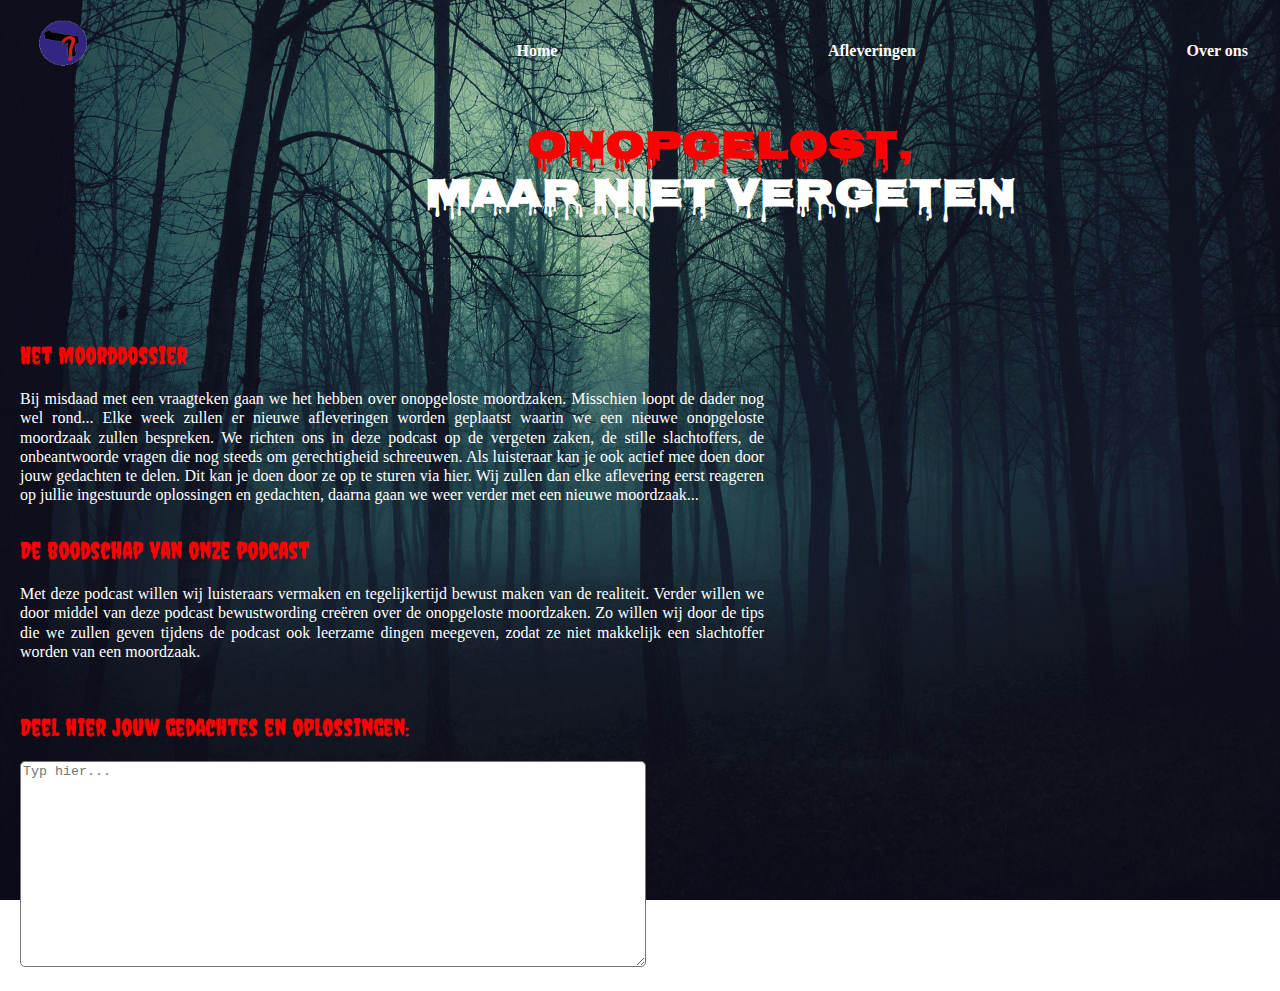
<file: index.html>
﻿<!DOCTYPE html>

<html lang="nl" xmlns="http://www.w3.org/1999/xhtml">
    <head>
        <meta charset="utf-8">
        <title>Moord podcast - home</title>
        <link rel="preconnect" href="https://fonts.googleapis.com">
        <link rel="preconnect" href="https://fonts.gstatic.com" crossorigin>
        <link href="https://fonts.googleapis.com/css2?family=Creepster&family=Frijole&family=Nosifer&display=swap" rel="stylesheet">
        <link rel="stylesheet" href="styles.css">
    </head>
    <body>

        <header>
            <nav>
                <ul>
                    <li><a href="index.html"><img src="logo.png" alt="logo"></a></li>
                    <li><a href="index.html">Home</a></li>
                    <li><a href="afleveringen.html">Afleveringen</a></li>
                    <li><a href="overons.html">Over ons</a></li>
                </ul>   
            </nav>

            <h1>Onopgelost,<span>maar niet vergeten</span></h1>
        </header>
    
        <main>
            <section>
                <h2>Het <span>Moorddossier</span></h2>
                <p>
                    Bij misdaad met een vraagteken gaan we het hebben over onopgeloste moordzaken. 
                    Misschien loopt de dader nog wel rond...
                    Elke week zullen er nieuwe afleveringen worden geplaatst waarin we een nieuwe 
                    onopgeloste moordzaak zullen bespreken. 
                    We richten ons in deze podcast op de vergeten zaken, de stille slachtoffers, 
                    de onbeantwoorde vragen die nog steeds om gerechtigheid schreeuwen. 
                    Als luisteraar kan je ook actief mee doen door jouw gedachten te delen. 
                    Dit kan je doen door ze op te sturen via hier. Wij zullen dan elke aflevering eerst reageren
                    op jullie ingestuurde oplossingen en gedachten, 
                    daarna gaan we weer verder met een nieuwe moordzaak...
                </p>
    
                <h2>De boodschap van onze podcast</h2>
                <p>
                    Met deze podcast willen wij luisteraars vermaken en tegelijkertijd bewust maken van de realiteit. 
                    Verder willen we door middel van deze podcast bewustwording creëren over de onopgeloste moordzaken. 
                    Zo willen wij door de tips die we zullen geven tijdens de podcast ook leerzame dingen meegeven,
                    zodat ze niet makkelijk een slachtoffer worden van een moordzaak.
                </p>
            </section>

            <section>
                <h2>Deel hier jouw gedachtes en oplossingen:</h2>
                <textarea placeholder="Typ hier..."></textarea>      
            </section>

        </main>

    </body>
</html>
</file>
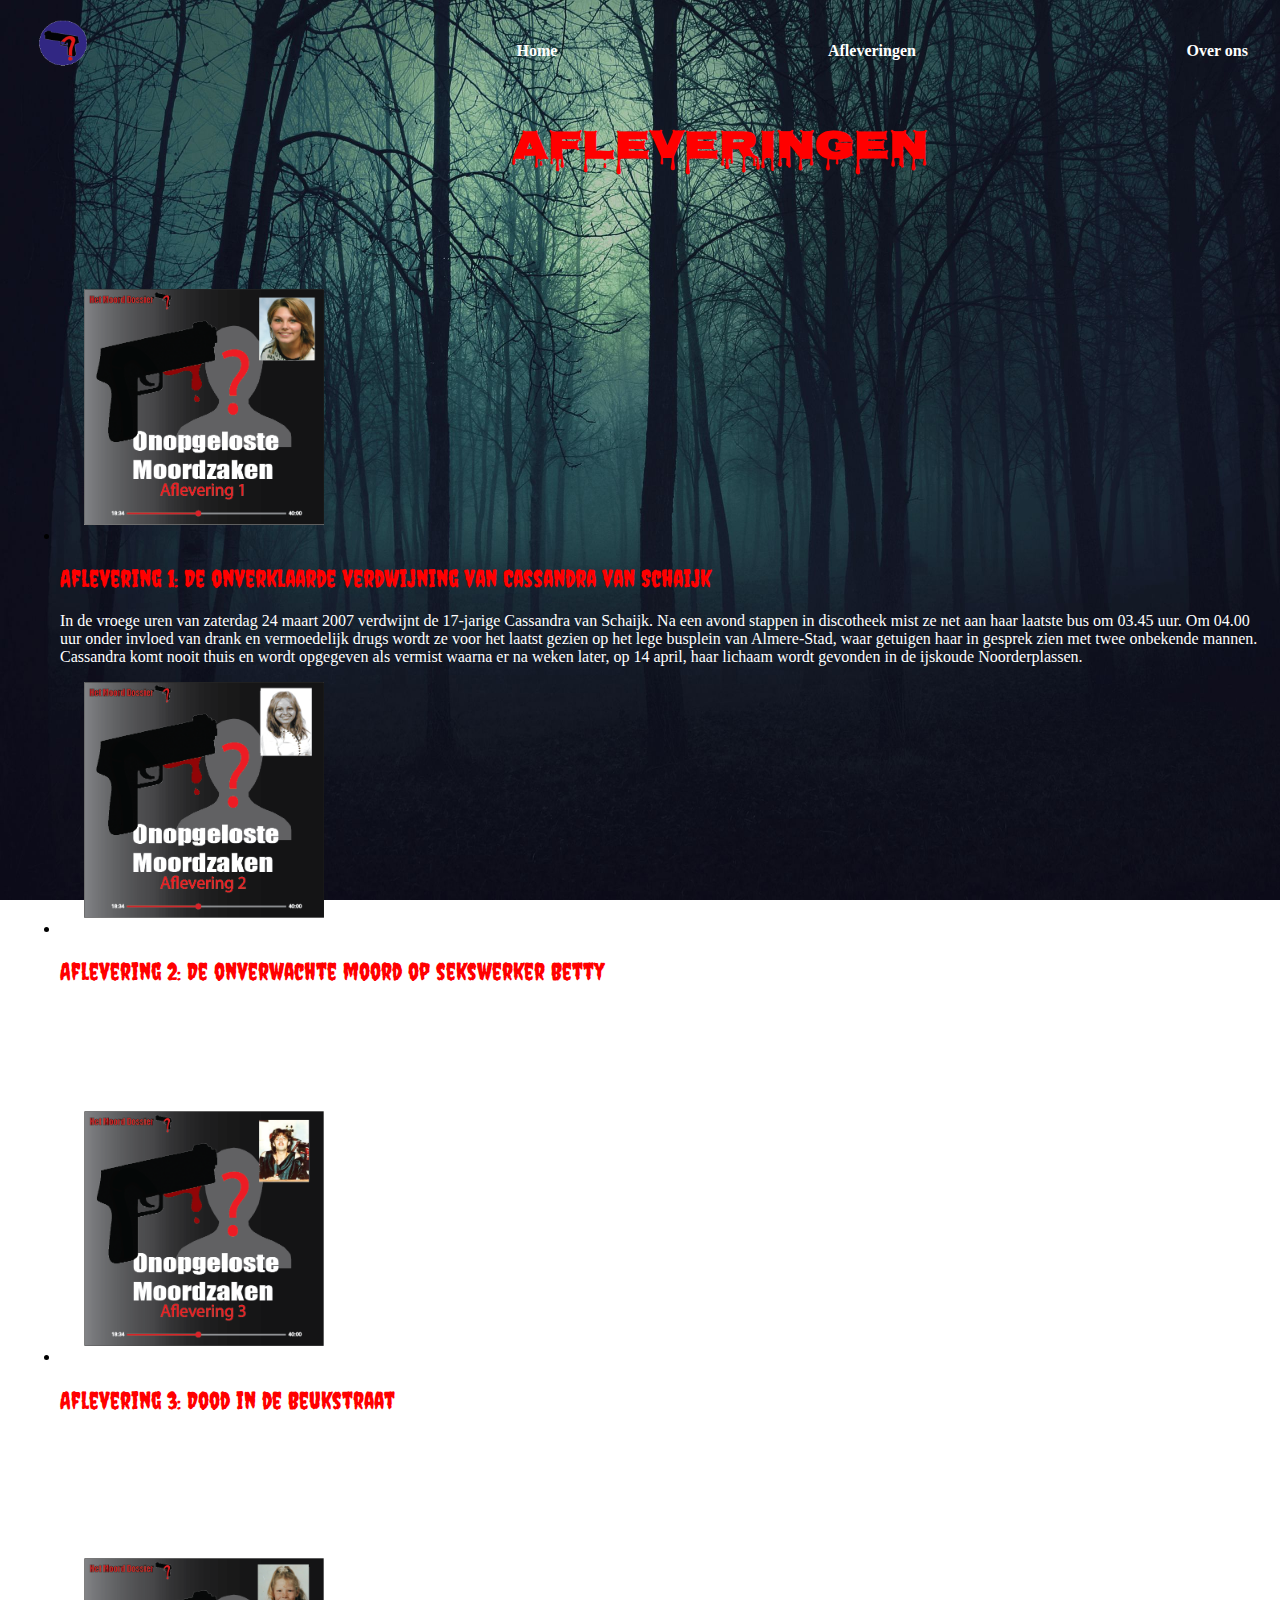
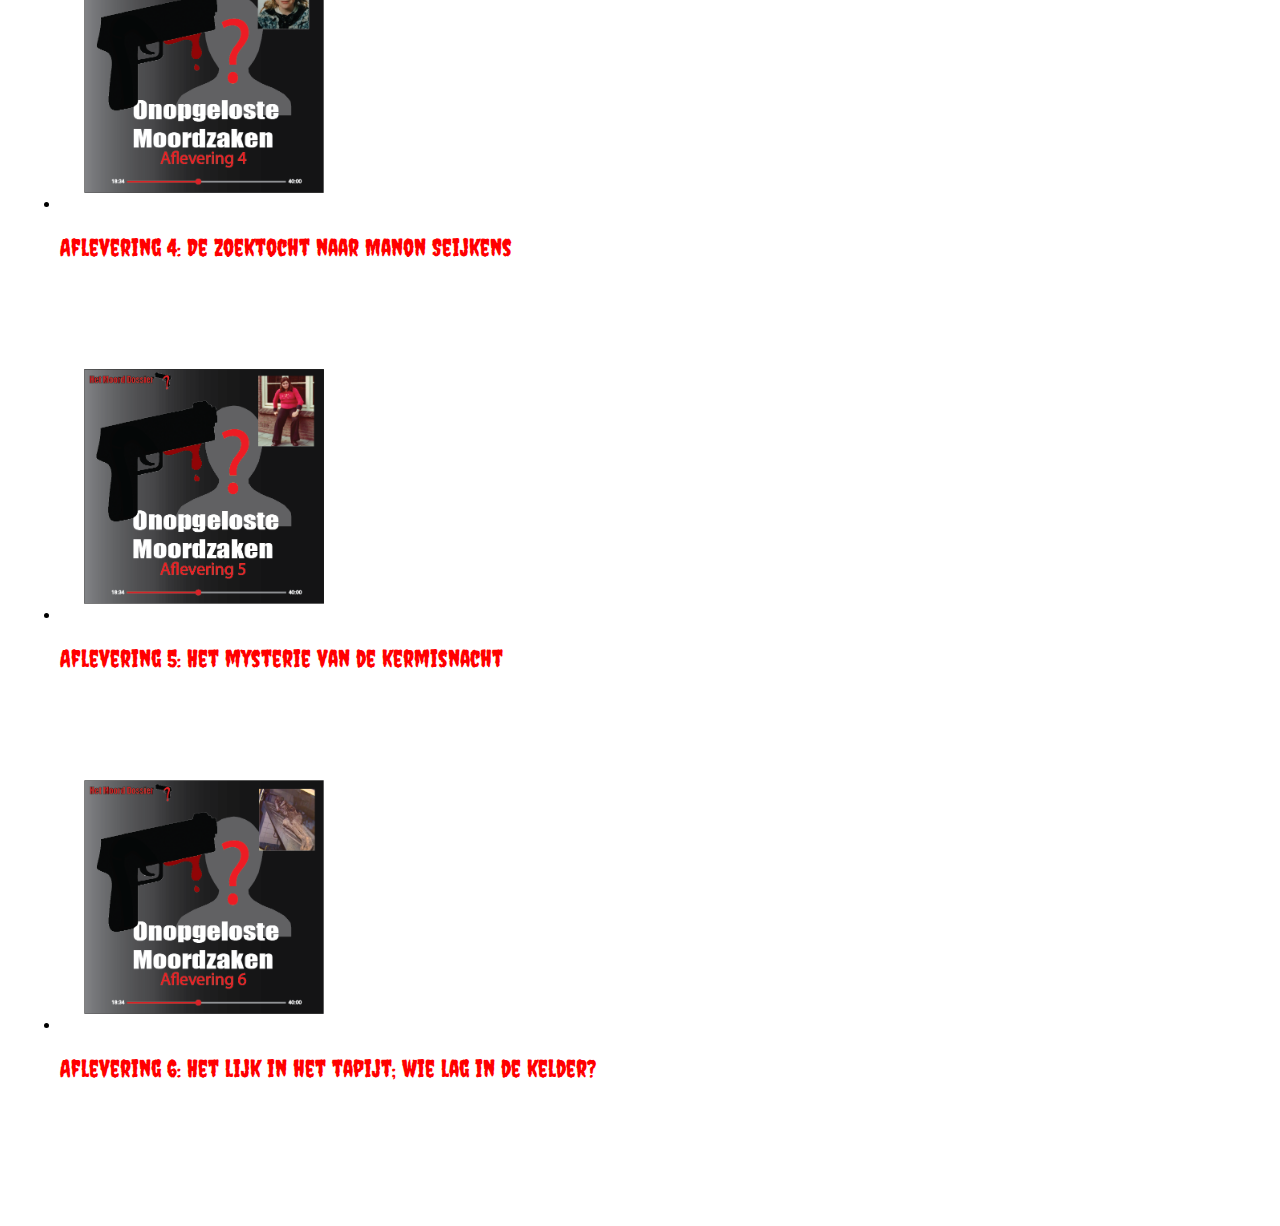
<file: afleveringen.html>
<!DOCTYPE html>
<html lang="nl" xmlns="http://www.w3.org/1999/xhtml">
    <head>
        <meta charset="utf-8">
        <title>Moord podcast - afleveringen</title>
        <link rel="preconnect" href="https://fonts.googleapis.com">
        <link rel="preconnect" href="https://fonts.gstatic.com" crossorigin>
        <link href="https://fonts.googleapis.com/css2?family=Creepster&family=Frijole&family=Nosifer&display=swap" rel="stylesheet">
        <link rel="stylesheet" href="styles.css">
    </head>
    <body>
        <header>
            <nav>
                <ul>
                    <li><a href="index.html"><img src="logo.png" alt="logo"></a></li>
                    <li><a href="index.html">Home</a></li>
                    <li><a href="afleveringen.html">Afleveringen</a></li>
                    <li><a href="overons.html">Over ons</a></li>
                </ul>   
            </nav>
            <h1>Afleveringen</h1>
        </header>

        <main>
            <ul class="content">
                <li>
                    <img src="afl1.png" alt="Aflevering 1">
                    <div>
                        <h2>Aflevering 1: De onverklaarde verdwijning van Cassandra van Schaijk</h2>
                        <p>
                            In de vroege uren van zaterdag 24 maart 2007 verdwijnt de 17-jarige Cassandra van Schaijk. Na een avond stappen in discotheek mist ze net aan haar laatste bus om 03.45 uur. Om 04.00 uur onder invloed van drank en vermoedelijk drugs wordt ze voor het laatst gezien op het lege busplein van Almere-Stad, waar getuigen haar in gesprek zien met twee onbekende mannen. Cassandra komt nooit thuis en wordt opgegeven als vermist waarna er na weken later, op 14 april, haar lichaam wordt gevonden in de ijskoude Noorderplassen.
                        </p>
                    </div>
                </li>
                
                <li>
                    <img src="afl2.png" alt="Aflevering 2">
                    <div>
                        <h2>Aflevering 2: De onverwachte moord op sekswerker Betty</h2>
                        <p>
                            Bernadett, ook wel Betty genoemd, wordt op 20 Februari 2009 helemaal onder het bloed dood aangetroffen in een peeskamer op de Oudezijds Achterburgwal. Ze was sekswerker en zat de laatste maanden totaal niet lekker in haar vel. Ze was 3 maanden geleden bevallen en het kindje is bij haar weggenomen en naar een pleeggezin gebracht. Collega’s van Betty vonden het die avond verdacht stil op haar kamer. Eerst dachten ze dat ze al naar huis was gegaan, omdat ze er geen zin in had of een slechte dag had gehad. Na een tijdje luisterde de collega’s toch naar hun onderbuikgevoel en gingen kijken op de kamer van Bernadett. Ze troffen Betty badend in het bloed aan. Tot de dag van vandaag weten we niet wat hier gebeurd is. Wat zou er vooraf gebeurd kunnen zijn? Wie is de moordenaar? Was het een klant of een collega? In de podcast hoor je meer. Kun jij deze moord oplossen?
                        </p>
                    </div>
                </li>

                <li>
                    <img src="afl3.png" alt="Aflevering 3">
                    <div>
                        <h2>Aflevering 3: Dood in de Beukstraat</h2>
                        <p>
                            Op 30 december 1989 tussen kerst en oud en nieuw wordt er een gruwelijk ontdekking gedaan in een woning aan de Beukstraat in Utrecht. Robert Obermeijer, 26 jaar oud wordt dood aangetroffen in het huis van ze zus. Hij is gewurgd. Terwijl de politie in eerste instantie denkt dat er sprake is van roofmoord, wijzen andere aanwijzingen ergens anders op… Robert had twee partners, Willem en Peter. Was één van hen hier verantwoordelijk voor of waren er anderen die hierbij betrokken waren? Zowel Peter als Willem wilde geen verklaring afleggen bij de politie, dus kende Robert zijn moordenaar wel? Terwijl de vragen maar toenemen, blijft de dader onvindbaar. Door alle onduidelijkheden en gebrek aan getuigen blijft het oplossen van deze zaak moeilijk voor de politie. De enige getuigenis komt van buurtbewoners die Robert die middag nog om 16.00 uur op zijn fiets zagen en daarna nooit meer iets van hem hebben vernomen. Luister naar dit verhaal vol tegenstrijdige aanwijzingen en onduidelijkheden.
                        </p>
                    </div>
                </li>

                <li>
                    <img src="afl4.png" alt="Aflevering 4">
                    <div>
                        <h2>Aflevering 4: De zoektocht naar Manon Seijkens</h2>
                        <p>
                            Het was dertig graden en heerlijk weer buiten op Donderdag 10 Augustus 1995. Rond 15:30 vertrok de 8-jarige Manon Seijkens naar buiten om in het parkje te gaan spelen zoals altijd. Ze moest voor etenstijd thuis zijn, want ze zouden lekker patat eten die dag. Toen ze om 20:19 nog niet terug was belde haar moeder de politie op. Grote zoekacties hebben plaatsgevonden, maar ze hebben Manon niet kunnen vinden. Weken en maanden gingen voorbij zonder enig spoor van het 8-jarige meisje. Zou ze uiteindelijk gevonden zijn en wie is de dader? Meer hoor je in de podcast over de zoektocht naar Manon Seijkens.
                        </p>
                    </div>
                </li>

                <li>
                    <img src="afl5.png" alt="Aflevering 5">
                    <div>
                        <h2>Aflevering 5: Het mysterie van de kermisnacht</h2>
                        <p>
                            Dinsdagavond 29 augustus 1989, de dag dat Wies Hensen was verdwenen na haar bezoek aan de kermis in Budel. Ze stond bekend als een lieve vrouw die er altijd was voor anderen en nooit conflicten had. Uit getuigen bleek dat ze die avond op de kermis gezelschap had van twee of drie mannen die onbekend waren in Budel. De dag erna werd Wies Hensen dood, naakt en verstikt aangetroffen in een sloot in Dommelen. Was Wies echt zo’n onschuldige en lieve vrouw, of zit er een dieper geheim achter haar moord? Dit onopgeloste mysterie is nog steeds bezig, dus de vraag blijft: Wie is de dader? En wat is er precies gebeurd? Luister het verhaal verder en brainstorm met ons mee in deze achterdochtige zoektocht naar antwoorden.
                        </p>
                    </div>
                </li>

                <li>
                    <img src="afl6.png" alt="Aflevering 6">
                    <div>
                        <h2>Aflevering 6: Het lijk in het tapijt; wie lag in de kelder?</h2>
                        <p>
                            11 januari 1982, een schrikwekkende ontdekking in een oud en verlaten pand aan de Oudezijds Achterburgwal in Amsterdam. De kelder van dit pand lag half in puin, maar.... niet alleen vuil en stof lag er. Collega's vonden een gemummificeerd lichaam dat was opgerold in een verouderd tapijt en gewikkeld met een tuinslang omheen. Het lijk bleek een tattoo te hebben met de tekst: "Der Teufel Soll Mein Führer Sein". Toch heeft de politie de identiteit van dit lijk tot nu toe niet kunnen achterhalen. Wie is het slachtoffer? Wat is er gebeurd in de kelder van Amsterdam? En het belangrijkste, wie is de dader? Duik mee in dit mysterieuze verhaal vol verrassingen en vergeet niet om ook jouw ideeën met ons te delen.
                        </p>
                    </div>
                </li>
            </ul>
        </main>
    </body>
</html>
</file>
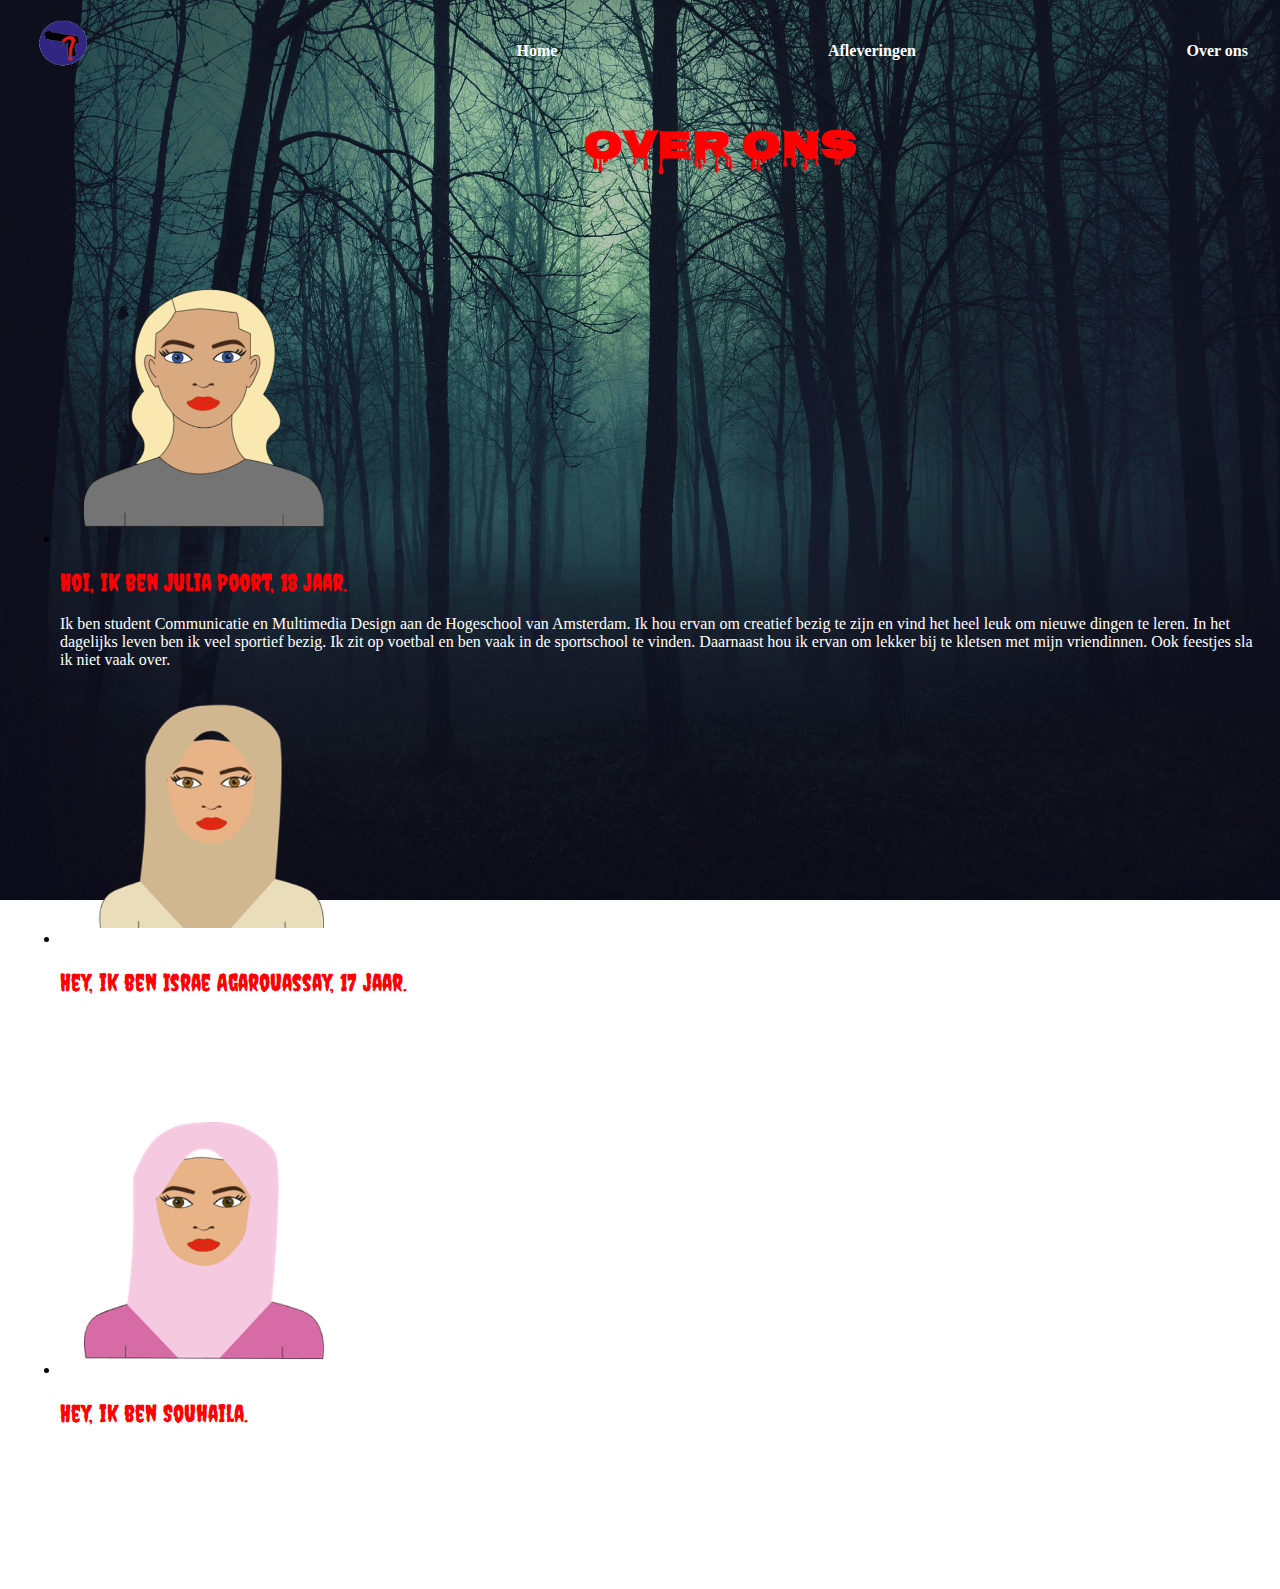
<file: overons.html>
<!DOCTYPE html>
<html lang="nl" xmlns="http://www.w3.org/1999/xhtml">
<head>
    <meta charset="utf-8">
    <title>Moord podcast - over ons</title>
    <link rel="preconnect" href="https://fonts.googleapis.com">
    <link rel="preconnect" href="https://fonts.gstatic.com" crossorigin>
    <link href="https://fonts.googleapis.com/css2?family=Creepster&family=Frijole&family=Nosifer&display=swap" rel="stylesheet">
    <link rel="stylesheet" href="styles.css">
</head>
<body>
    <header>
        <nav>
            <ul>
                <li><a href="index.html"><img src="logo.png" alt="Logo"></a></li>
                <li><a href="index.html">Home</a></li>
                <li><a href="afleveringen.html">Afleveringen</a></li>
                <li><a href="overons.html">Over ons</a></li>
            </ul>
        </nav>
        <h1>Over ons</h1>
    </header>

    <main>
        <ul>
            <li>
                <img src="jullia.png" alt="Julia Poort">
                <div>
                    <h2>Hoi, ik ben Julia Poort, 18 jaar.</h2>
                    <p>
                        Ik ben student Communicatie en Multimedia Design aan de Hogeschool van Amsterdam. Ik hou ervan om creatief bezig te zijn en vind het heel leuk om nieuwe dingen te leren. 
                        In het dagelijks leven ben ik veel sportief bezig. Ik zit op voetbal en ben vaak in de sportschool te vinden. Daarnaast hou ik ervan om lekker bij te kletsen met mijn vriendinnen. 
                        Ook feestjes sla ik niet vaak over.
                    </p>
                </div>
            </li>

            <li>
                <img src="israe.png" alt="Israe Agarouassay">
                <div>
                    <h2>Hey, ik ben Israe Agarouassay, 17 jaar.</h2>
                    <p>
                        Ik ben één van de hosts en oprichters van deze podcast. Momenteel studeer ik Communication & Multimedia Design aan de Hogeschool van Amsterdam. 
                        In mijn dagelijkse leven hou ik ervan om creatief bezig te zijn en te sporten. Daarnaast hou ik van gezelligheid, vooral met de mensen die dicht bij me staan. 
                        Onopgeloste moordzaken hebben altijd mijn interesse getrokken door de raadsels, onbeantwoorde vragen en de verhalen die eigenlijk een stem verdienen. 
                        Met deze podcast willen wij niet alleen de spanning van deze verhalen met jullie delen, maar ook mensen aanmoedigen om na te denken over wat er nog over het hoofd wordt gezien. 
                        Daarnaast willen we samen met jullie zoeken naar antwoorden in zaken die nooit zijn afgesloten.
                    </p>
                </div>
            </li>

            <li>
                <img src="souhaila.png" alt="Souhaila Bachoukh">
                <div>
                    <h2>Hey, ik ben Souhaila.</h2>
                    <p>
                        Ik ben één van de hosts en oprichters van dit podcastkanaal. Ik studeer Communication & Multimedia Design aan de Hogeschool van Amsterdam. 
                        In het dagelijks leven hou ik van sporten, shoppen en reizen. Verder ben ik van mezelf een rustig persoon, maar ik hou meestal wel van gezelligheid. 
                        Ik ben erg geïnteresseerd in onopgeloste moordzaken en hopelijk zul jij net zoveel plezier ervaren tijdens het luisteren naar de podcast als ik tijdens het opnemen ervan. 
                        Wij zijn begonnen met deze podcast omdat onze interesses liggen bij horrorverhalen en specifiek onopgeloste moordzaken. Als team vonden wij dat er te weinig aandacht wordt besteed aan onopgeloste moordzaken en dat deze te vaak op de achtergrond blijven. 
                        Daarom willen wij met de onderwerpen die we bespreken, deze zaken weer centraal stellen en bewustwording creëren.
                    </p>
                </div>
            </li>
        </ul>
    </main>
</body>
</html>
</file>
<file: styles.css>
body{
    margin: 0;
    padding: 0;
    font-family: Georgia, 'Times New Roman', Times, serif;
    background-image: url(achtergrond.jpg) ;
    background-repeat: no-repeat;
    background-size: 100% 100%;
    background-position: center;
    background-attachment: fixed;
}

h2{
        font-family: "Creepster", serif;
        font-weight: 400;
        font-style: normal;
        color: red; 
          
}

h1 {
    color: red;
    text-align: center; 
    font-family: 'Nosifer'; 
    line-height: 1.2; 
}

h1 span {
    display: block; 
    font-family: 'Nosifer'; 
    color: white;
}


p{
    color: white;
}

nav ul {
    display: flex;
    justify-content: space-between;
    align-items: center;
    list-style: none;
    padding: 0;
   
}

nav ul li {
    margin-right: 2em;
    margin-left: 0.5em;
}

/*effect menubalk*/
a{
    text-decoration: none;
    color: white;
    font-weight: bolder;
}

a:hover{
    color: red;
    transition: 350ms ease-in-out;
}

/* Logo grootte */
nav ul li img {
    width: 30%;
}

/* H1 stijl */
header h1 {
    margin-left: 4em;
    margin-bottom: 2em;
    margin-top: 1em;
    font-size: 2.5em;
}

/* content */
main {
    display: flex;
    padding: 20px;
    display: flex;
    flex-direction: column;
}

section p {
    width: 60%;
    text-align: justify;
    line-height: 1.2;
    margin-bottom: 2em; 
}

section textarea {
    width: 50%; 
    height: 200px; 
    border-radius: 5px; 
}

main img {
    width: 20%;
    max-width: 800px;
    height: auto; 
    margin-bottom: 1em; 
}


/*transitie afbeeldingen*/
img {
    transition: transform 0.4s ease-in-out; 
    margin-left: 1.5em;
}

img:hover {
    transform: scale(1.2); 
}
</file>
